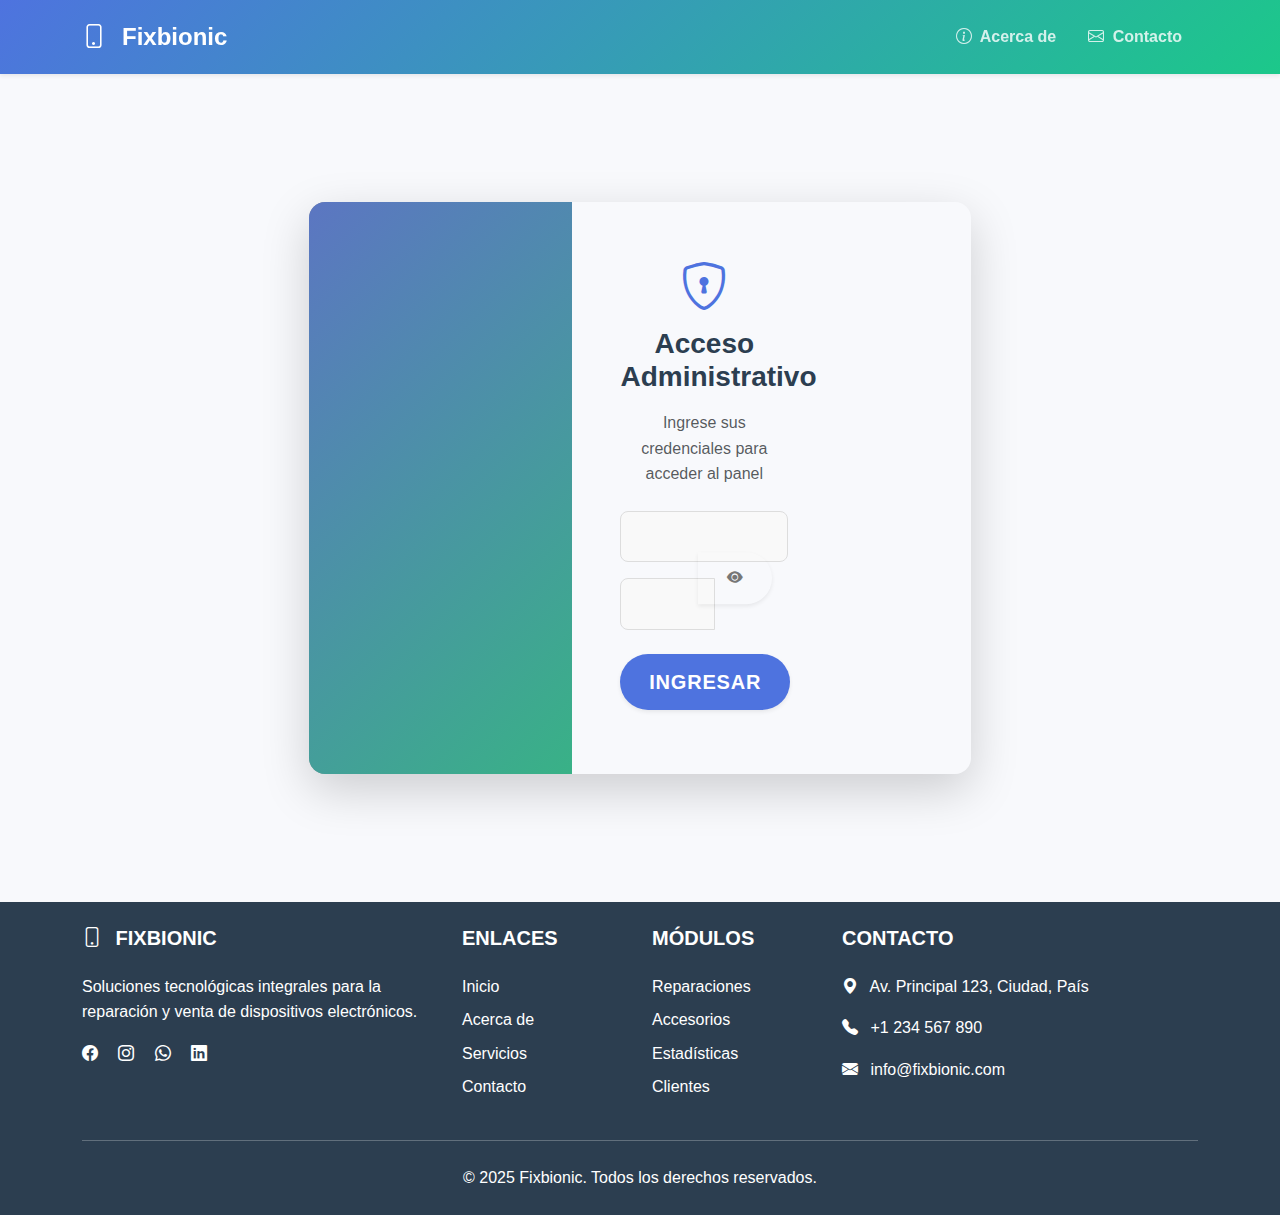
<file: index.html>
<!DOCTYPE html>
<html lang="es">
<head>
  <meta charset="UTF-8">
  <meta name="viewport" content="width=device-width, initial-scale=1.0">
  <meta name="description" content="Sistema de gestión integral para Fixbionic - Reparaciones, accesorios y estadísticas">
  <title>Fixbionic | Panel de Control</title>
  
  <!-- Bootstrap 5.3 + Icons -->
  <link href="https://cdn.jsdelivr.net/npm/bootstrap@5.3.3/dist/css/bootstrap.min.css" rel="stylesheet">
  <link rel="stylesheet" href="https://cdn.jsdelivr.net/npm/bootstrap-icons@1.11.3/font/bootstrap-icons.min.css">
  
  <!-- Font Awesome -->
  <link rel="stylesheet" href="https://cdnjs.cloudflare.com/ajax/libs/font-awesome/6.5.1/css/all.min.css">
  
  <!-- Animate.css -->
  <link rel="stylesheet" href="https://cdnjs.cloudflare.com/ajax/libs/animate.css/4.1.1/animate.min.css">
  
  <!-- Estilos personalizados -->
<link rel="stylesheet" href="cluster/styles/home.css">
</head>
<body class="d-flex flex-column">
  <!-- Navbar -->
  <nav class="navbar navbar-expand-lg navbar-dark bg-primary shadow-sm">
    <div class="container">
      <a class="navbar-brand d-flex align-items-center" href="#">
        <i class="bi bi-phone me-2"></i>
        <span>Fixbionic</span>
      </a>
      <button class="navbar-toggler" type="button" data-bs-toggle="collapse" data-bs-target="#navbarNav">
        <span class="navbar-toggler-icon"></span>
      </button>
      <div class="collapse navbar-collapse" id="navbarNav">
        <ul class="navbar-nav ms-auto">
          <li class="nav-item">
            <a class="nav-link" href="#about"><i class="bi bi-info-circle me-1"></i> Acerca de</a>
          </li>
          <li class="nav-item">
            <a class="nav-link" href="#contact"><i class="bi bi-envelope me-1"></i> Contacto</a>
          </li>
        </ul>
      </div>
    </div>
  </nav>

  <!-- Contenido Principal -->
  <main class="flex-grow-1 py-5">
    <!-- Login Section (Visible inicialmente) -->
    <section id="login-section" class="container my-5">
      <div class="row justify-content-center">
        <div class="col-lg-8">
          <div class="login-container animate__animated animate__fadeIn">
            <div class="row g-0">
              <div class="col-md-6 d-none d-md-block login-image"></div>
              <div class="col-md-6 p-5">
                <div class="text-center mb-4">
                  <i class="bi bi-shield-lock text-primary" style="font-size: 3rem;"></i>
                  <h2 class="h3 mb-3 fw-bold">Acceso Administrativo</h2>
                  <p class="text-muted">Ingrese sus credenciales para acceder al panel</p>
                </div>
                
                <form id="login-form" class="needs-validation" novalidate>
                  <div class="mb-3">
                    <label for="username" class="form-label">Usuario</label>
                    <input type="text" class="form-control" id="username" required>
                    <div class="invalid-feedback">Por favor ingrese su usuario</div>
                  </div>
                  
                  <div class="mb-4">
                    <label for="password" class="form-label">Contraseña</label>
                    <div class="input-group">
                      <input type="password" class="form-control" id="password" required>
                      <button class="btn btn-outline-secondary password-toggle" type="button" id="togglePassword">
                        <i class="bi bi-eye-fill"></i>
                      </button>
                    </div>
                    <div class="invalid-feedback">Por favor ingrese su contraseña</div>
                  </div>
                  
                  <div class="d-grid mb-3">
                    <button type="submit" class="btn btn-primary btn-lg">
                      <span id="login-text">Ingresar</span>
                      <div id="login-loader" class="loader d-none"></div>
                    </button>
                  </div>
                  
                  <div id="login-error" class="alert alert-danger d-none animate__animated animate__shakeX">
                    <i class="bi bi-exclamation-triangle-fill me-2"></i>
                    <span id="error-message">Credenciales incorrectas</span>
                  </div>
                </form>
              </div>
            </div>
          </div>
        </div>
      </div>
    </section>

    <!-- Panel de Módulos (Oculto inicialmente) -->
    <section id="panel-section" class="container py-5 d-none animate__animated animate__fadeIn">
      <div class="text-center mb-5">
        <h1 class="display-5 fw-bold text-primary">Panel de Control</h1>
        <p class="lead text-muted">Seleccione el módulo al que desea acceder</p>
      </div>
      
      <div class="row g-4">
        <!-- Módulo Reparaciones -->
        <div class="col-md-6 col-lg-4">
          <div class="module-card card h-100 shadow-sm">
            <div class="card-body text-center p-4">
              <div class="icon-wrapper">
                <i class="bi bi-tools"></i>
              </div>
              <h3 class="h4 mb-3">Reparaciones</h3>
              <p class="text-muted mb-4">Gestión completa de reparaciones de dispositivos móviles y electrónicos.</p>
              <a href="cluster/html/reparacion.html" class="btn btn-primary stretched-link">
                Acceder <i class="bi bi-arrow-right ms-2"></i>
              </a>
            </div>
          </div>
        </div>
        
        <!-- Módulo Accesorios -->
        <div class="col-md-6 col-lg-4">
          <div class="module-card card h-100 shadow-sm">
            <div class="card-body text-center p-4">
              <div class="icon-wrapper">
                <i class="bi bi-bag-check"></i>
              </div>
              <h3 class="h4 mb-3">Accesorios</h3>
              <p class="text-muted mb-4">Control de inventario y ventas de accesorios y productos tecnológicos.</p>
              <a href="cluster/html/accesorios.html" class="btn btn-primary stretched-link">
                Acceder <i class="bi bi-arrow-right ms-2"></i>
              </a>
            </div>
          </div>
        </div>
        
        <!-- Módulo Estadísticas -->
        <div class="col-md-6 col-lg-4">
          <div class="module-card card h-100 shadow-sm">
            <div class="card-body text-center p-4">
              <div class="icon-wrapper">
                <i class="bi bi-graph-up"></i>
              </div>
              <h3 class="h4 mb-3">Estadísticas</h3>
              <p class="text-muted mb-4">Reportes y análisis de ventas, ingresos y rendimiento del negocio.</p>
              <a href="cluster/html/estadisticas.html" class="btn btn-primary stretched-link">
                Acceder <i class="bi bi-arrow-right ms-2"></i>
              </a>
            </div>
          </div>
        </div>
        
        <!-- Módulo Clientes -->
        <div class="col-md-6 col-lg-4">
          <div class="module-card card h-100 shadow-sm">
            <div class="card-body text-center p-4">
              <div class="icon-wrapper">
                <i class="bi bi-people"></i>
              </div>
              <h3 class="h4 mb-3">Clientes</h3>
              <p class="text-muted mb-4">Gestión de clientes, historial y relaciones con el negocio.</p>
              <a href="cluster/html/clientes.html" class="btn btn-primary stretched-link">
                Acceder <i class="bi bi-arrow-right ms-2"></i>
              </a>
            </div>
          </div>
        </div>
        
        <!-- Módulo Inventario -->
        <div class="col-md-6 col-lg-4">
          <div class="module-card card h-100 shadow-sm">
            <div class="card-body text-center p-4">
              <div class="icon-wrapper">
                <i class="bi bi-box-seam"></i>
              </div>
              <h3 class="h4 mb-3">Inventario</h3>
              <p class="text-muted mb-4">Control de stock, alertas y gestión de productos en almacén.</p>
              <a href="cluster/html/inventario.html" class="btn btn-primary stretched-link">
                Acceder <i class="bi bi-arrow-right ms-2"></i>
              </a>
            </div>
          </div>
        </div>
        
        <!-- Módulo Configuración -->
        <div class="col-md-6 col-lg-4">
          <div class="module-card card h-100 shadow-sm">
            <div class="card-body text-center p-4">
              <div class="icon-wrapper">
                <i class="bi bi-gear"></i>
              </div>
              <h3 class="h4 mb-3">Configuración</h3>
              <p class="text-muted mb-4">Ajustes del sistema, usuarios y preferencias de la aplicación.</p>
              <a href="cluster/html/configuracion.html" class="btn btn-primary stretched-link">
                Acceder <i class="bi bi-arrow-right ms-2"></i>
              </a>
            </div>
          </div>
        </div>
      </div>
      
      <div class="text-center mt-5">
        <button id="logout-btn" class="btn btn-outline-danger">
          <i class="bi bi-box-arrow-left me-2"></i> Cerrar Sesión
        </button>
      </div>
    </section>
  </main>

  <!-- Footer -->
  <footer class="footer py-4 mt-auto">
    <div class="container">
      <div class="row">
        <div class="col-lg-4 mb-4 mb-lg-0">
          <h5 class="text-uppercase fw-bold mb-4">
            <i class="bi bi-phone me-2"></i> Fixbionic
          </h5>
          <p>Soluciones tecnológicas integrales para la reparación y venta de dispositivos electrónicos.</p>
          <div class="mt-3">
            <a href="#" class="text-white me-3"><i class="bi bi-facebook"></i></a>
            <a href="#" class="text-white me-3"><i class="bi bi-instagram"></i></a>
            <a href="#" class="text-white me-3"><i class="bi bi-whatsapp"></i></a>
            <a href="#" class="text-white"><i class="bi bi-linkedin"></i></a>
          </div>
        </div>
        
        <div class="col-lg-2 col-md-6 mb-4 mb-md-0">
          <h5 class="text-uppercase fw-bold mb-4">Enlaces</h5>
          <ul class="list-unstyled">
            <li class="mb-2"><a href="#" class="text-white text-decoration-none">Inicio</a></li>
            <li class="mb-2"><a href="#about" class="text-white text-decoration-none">Acerca de</a></li>
            <li class="mb-2"><a href="#services" class="text-white text-decoration-none">Servicios</a></li>
            <li><a href="#contact" class="text-white text-decoration-none">Contacto</a></li>
          </ul>
        </div>
        
        <div class="col-lg-2 col-md-6 mb-4 mb-md-0">
          <h5 class="text-uppercase fw-bold mb-4">Módulos</h5>
          <ul class="list-unstyled">
            <li class="mb-2"><a href="#" class="text-white text-decoration-none">Reparaciones</a></li>
            <li class="mb-2"><a href="#" class="text-white text-decoration-none">Accesorios</a></li>
            <li class="mb-2"><a href="#" class="text-white text-decoration-none">Estadísticas</a></li>
            <li><a href="#" class="text-white text-decoration-none">Clientes</a></li>
          </ul>
        </div>
        
        <div class="col-lg-4 col-md-6" id="contact">
          <h5 class="text-uppercase fw-bold mb-4">Contacto</h5>
          <ul class="list-unstyled">
            <li class="mb-3">
              <i class="bi bi-geo-alt-fill me-2"></i> Av. Principal 123, Ciudad, País
            </li>
            <li class="mb-3">
              <i class="bi bi-telephone-fill me-2"></i> +1 234 567 890
            </li>
            <li>
              <i class="bi bi-envelope-fill me-2"></i> info@fixbionic.com
            </li>
          </ul>
        </div>
      </div>
      
      <hr class="my-4 bg-light">
      
      <div class="text-center">
        <p class="mb-0">&copy; 2025 Fixbionic. Todos los derechos reservados.</p>
      </div>
    </div>
  </footer>

<script src="cluster/json/home.js"></script>
</body>
</html>
</file>
<file: cluster/styles/home.css>
:root {
  --primary-color: #4e73df;
  --primary-hover: #3a5ccc;
  --secondary-color: #1cc88a;
  --secondary-hover: #17a673;
  --dark-color: #2c3e50;
  --light-color: #f8f9fc;
  --success-color: #28a745;
  --warning-color: #ffc107;
  --danger-color: #dc3545;
  --info-color: #17a2b8;
  --transition-speed: 0.4s;
  --shadow-sm: 0 0.125rem 0.25rem rgba(0, 0, 0, 0.075);
  --shadow: 0 0.5rem 1rem rgba(0, 0, 0, 0.1);
  --shadow-lg: 0 1rem 3rem rgba(0, 0, 0, 0.175);
  --border-radius: 0.5rem;
  --border-radius-lg: 1rem;
}

/* =================== BASE MODERNA =================== */
* {
  box-sizing: border-box;
  margin: 0;
  padding: 0;
}

body {
  font-family: 'Nunito', -apple-system, BlinkMacSystemFont, 'Segoe UI', Roboto, 
               'Helvetica Neue', Arial, sans-serif;
  background-color: var(--light-color);
  color: var(--dark-color);
  line-height: 1.6;
  min-height: 100vh;
  display: flex;
  flex-direction: column;
  overflow-x: hidden;
}

/* =================== NAVBAR MODERNA =================== */
.navbar {
  background: linear-gradient(135deg, var(--primary-color) 0%, var(--secondary-color) 100%);
  box-shadow: var(--shadow);
  padding: 0.8rem 2rem;
  position: sticky;
  top: 0;
  z-index: 1000;
  transition: all var(--transition-speed) ease;
}

.navbar-brand {
  font-weight: 800;
  font-size: 1.5rem;
  color: white !important;
  display: flex;
  align-items: center;
  gap: 0.5rem;
}

.navbar-brand img {
  height: 2rem;
}

.navbar.scrolled {
  padding: 0.5rem 2rem;
  box-shadow: 0 2px 10px rgba(0, 0, 0, 0.1);
}

.nav-link {
  color: rgba(255, 255, 255, 0.8) !important;
  font-weight: 600;
  padding: 0.5rem 1rem !important;
  transition: all var(--transition-speed) ease;
  position: relative;
}

.nav-link:hover, .nav-link.active {
  color: white !important;
}

.nav-link::after {
  content: '';
  position: absolute;
  bottom: 0;
  left: 1rem;
  width: calc(100% - 2rem);
  height: 2px;
  background-color: white;
  transform: scaleX(0);
  transition: transform var(--transition-speed) ease;
}

.nav-link:hover::after, .nav-link.active::after {
  transform: scaleX(1);
}

/* =================== LOGIN MODERNO =================== */
.login-container {
  display: flex;
  max-width: 1200px;
  width: 90%;
  margin: 2rem auto;
  border-radius: var(--border-radius-lg);
  overflow: hidden;
  box-shadow: var(--shadow-lg);
  animation: fadeIn 0.8s ease-out;
}

.login-image {
  flex: 1;
  background: linear-gradient(rgba(0, 0, 0, 0.5), rgba(0, 0, 0, 0.5)), 
              url('https://images.unsplash.com/photo-1512941937669-90a1b58e7e9c?ixlib=rb-1.2.1&auto=format&fit=crop&w=1350&q=80') center/cover;
  color: white;
  display: flex;
  flex-direction: column;
  justify-content: center;
  padding: 3rem;
  position: relative;
}

.login-image::before {
  content: '';
  position: absolute;
  top: 0;
  left: 0;
  width: 100%;
  height: 100%;
  background: linear-gradient(135deg, rgba(78, 115, 223, 0.7) 0%, rgba(28, 200, 138, 0.7) 100%);
  z-index: 0;
}

.login-image-content {
  position: relative;
  z-index: 1;
}

.login-image h2 {
  font-size: 2.5rem;
  margin-bottom: 1rem;
  font-weight: 800;
}

.login-image p {
  font-size: 1.1rem;
  opacity: 0.9;
}

.login-form {
  flex: 1;
  padding: 3rem;
  background-color: white;
  display: flex;
  flex-direction: column;
  justify-content: center;
}

.login-icon {
  font-size: 3rem;
  color: var(--primary-color);
  margin-bottom: 1rem;
  animation: bounce 2s infinite;
}

.form-group {
  margin-bottom: 1.5rem;
  position: relative;
}

.form-control {
  width: 100%;
  padding: 0.8rem 1rem;
  border: 1px solid #ddd;
  border-radius: var(--border-radius);
  font-size: 1rem;
  transition: all var(--transition-speed) ease;
  background-color: #f9f9f9;
}

.form-control:focus {
  border-color: var(--primary-color);
  box-shadow: 0 0 0 0.2rem rgba(78, 115, 223, 0.25);
  background-color: white;
}

.form-label {
  position: absolute;
  left: 1rem;
  top: 0.8rem;
  color: #777;
  transition: all var(--transition-speed) ease;
  pointer-events: none;
  background-color: #f9f9f9;
  padding: 0 0.3rem;
}

.form-control:focus + .form-label,
.form-control:not(:placeholder-shown) + .form-label {
  top: -0.6rem;
  font-size: 0.8rem;
  color: var(--primary-color);
  background-color: white;
}

.password-toggle {
  position: absolute;
  right: 1rem;
  top: 50%;
  transform: translateY(-50%);
  cursor: pointer;
  color: #777;
  transition: all var(--transition-speed) ease;
}

.password-toggle:hover {
  color: var(--primary-color);
}

/* =================== BOTONES MODERNOS =================== */
.btn {
  padding: 0.8rem 1.8rem;
  border-radius: 50px;
  font-weight: 600;
  text-transform: uppercase;
  letter-spacing: 0.05rem;
  transition: all var(--transition-speed) ease;
  border: none;
  cursor: pointer;
  display: inline-flex;
  align-items: center;
  justify-content: center;
  gap: 0.5rem;
  box-shadow: var(--shadow-sm);
}

.btn-primary {
  background-color: var(--primary-color);
  color: white;
}

.btn-primary:hover {
  background-color: var(--primary-hover);
  transform: translateY(-2px);
  box-shadow: var(--shadow);
}

.btn-secondary {
  background-color: var(--secondary-color);
  color: white;
}

.btn-secondary:hover {
  background-color: var(--secondary-hover);
  transform: translateY(-2px);
  box-shadow: var(--shadow);
}

.btn-outline {
  background-color: transparent;
  border: 2px solid var(--primary-color);
  color: var(--primary-color);
}

.btn-outline:hover {
  background-color: var(--primary-color);
  color: white;
}

.btn-icon {
  font-size: 1.2rem;
}

/* =================== TARJETAS DE MÓDULOS =================== */
.modules-grid {
  display: grid;
  grid-template-columns: repeat(auto-fill, minmax(280px, 1fr));
  gap: 1.5rem;
  padding: 2rem;
}

.module-card {
  background-color: white;
  border-radius: var(--border-radius);
  overflow: hidden;
  box-shadow: var(--shadow-sm);
  transition: all var(--transition-speed) ease;
  position: relative;
  z-index: 1;
  border: none;
}

.module-card:hover {
  transform: translateY(-10px) scale(1.02);
  box-shadow: var(--shadow-lg);
}

.module-card::before {
  content: '';
  position: absolute;
  top: 0;
  left: 0;
  width: 100%;
  height: 5px;
  background: linear-gradient(90deg, var(--primary-color) 0%, var(--secondary-color) 100%);
  transition: height var(--transition-speed) ease;
}

.module-card:hover::before {
  height: 10px;
}

.module-body {
  padding: 2rem;
  text-align: center;
}

.icon-wrapper {
  width: 80px;
  height: 80px;
  margin: 0 auto 1.5rem;
  border-radius: 50%;
  display: flex;
  align-items: center;
  justify-content: center;
  background: linear-gradient(135deg, rgba(78, 115, 223, 0.1) 0%, rgba(28, 200, 138, 0.1) 100%);
  color: var(--primary-color);
  font-size: 2rem;
  transition: all var(--transition-speed) ease;
}

.module-card:hover .icon-wrapper {
  background: linear-gradient(135deg, var(--primary-color) 0%, var(--secondary-color) 100%);
  color: white;
  transform: rotate(15deg) scale(1.1);
}

.module-title {
  font-size: 1.3rem;
  font-weight: 700;
  margin-bottom: 0.5rem;
  color: var(--dark-color);
}

.module-description {
  color: #666;
  font-size: 0.9rem;
  margin-bottom: 1.5rem;
}

/* =================== TABLAS MODERNAS =================== */
.data-table-container {
  background-color: white;
  border-radius: var(--border-radius);
  box-shadow: var(--shadow-sm);
  overflow: hidden;
  margin: 1.5rem;
}

.data-table {
  width: 100%;
  border-collapse: separate;
  border-spacing: 0;
  font-size: 0.95rem;
}

.data-table thead {
  background: linear-gradient(135deg, var(--primary-color) 0%, var(--secondary-color) 100%);
  color: white;
}

.data-table th {
  padding: 1rem;
  text-align: left;
  font-weight: 600;
  text-transform: uppercase;
  letter-spacing: 0.05rem;
  font-size: 0.8rem;
}

.data-table td {
  padding: 1rem;
  border-bottom: 1px solid #eee;
  vertical-align: middle;
}

.data-table tbody tr:last-child td {
  border-bottom: none;
}

.data-table tbody tr:hover {
  background-color: #f8f9fa;
}

/* =================== ESTADOS MEJORADOS =================== */
.status-badge {
  display: inline-block;
  padding: 0.35rem 0.8rem;
  border-radius: 50px;
  font-size: 0.75rem;
  font-weight: 600;
  text-transform: uppercase;
  letter-spacing: 0.05rem;
}

.status-entregado {
  background-color: rgba(40, 167, 69, 0.1);
  color: var(--success-color);
}

.status-pendiente {
  background-color: rgba(255, 193, 7, 0.1);
  color: var(--warning-color);
}

.status-cancelado {
  background-color: rgba(220, 53, 69, 0.1);
  color: var(--danger-color);
}

.status-proceso {
  background-color: rgba(23, 162, 184, 0.1);
  color: var(--info-color);
}

/* =================== GRÁFICOS Y MÉTRICAS =================== */
.analytics-container {
  display: grid;
  grid-template-columns: repeat(auto-fit, minmax(300px, 1fr));
  gap: 1.5rem;
  padding: 1.5rem;
}

.metric-card {
  background-color: white;
  border-radius: var(--border-radius);
  padding: 1.5rem;
  box-shadow: var(--shadow-sm);
  transition: all var(--transition-speed) ease;
}

.metric-card:hover {
  transform: translateY(-5px);
  box-shadow: var(--shadow);
}

.metric-header {
  display: flex;
  justify-content: space-between;
  align-items: center;
  margin-bottom: 1rem;
}

.metric-title {
  font-size: 0.9rem;
  color: #666;
  text-transform: uppercase;
  letter-spacing: 0.05rem;
}

.metric-value {
  font-size: 2rem;
  font-weight: 700;
  color: var(--dark-color);
}

.metric-change {
  display: flex;
  align-items: center;
  font-size: 0.8rem;
  font-weight: 600;
}

.change-up {
  color: var(--success-color);
}

.change-down {
  color: var(--danger-color);
}

.chart-container {
  position: relative;
  height: 250px;
  width: 100%;
}

/* =================== EFECTOS Y ANIMACIONES =================== */
@keyframes fadeIn {
  from { opacity: 0; transform: translateY(20px); }
  to { opacity: 1; transform: translateY(0); }
}

@keyframes bounce {
  0%, 20%, 50%, 80%, 100% { transform: translateY(0); }
  40% { transform: translateY(-15px); }
  60% { transform: translateY(-7px); }
}

.fade-in {
  animation: fadeIn 0.8s ease-out;
}

.hover-scale {
  transition: transform var(--transition-speed) ease;
}

.hover-scale:hover {
  transform: scale(1.05);
}

/* =================== LOADER MODERNO =================== */
.loader-container {
  position: fixed;
  top: 0;
  left: 0;
  width: 100%;
  height: 100%;
  background-color: rgba(255, 255, 255, 0.8);
  display: flex;
  justify-content: center;
  align-items: center;
  z-index: 9999;
}

.loader {
  width: 60px;
  height: 60px;
  border: 5px solid rgba(78, 115, 223, 0.2);
  border-radius: 50%;
  border-top-color: var(--primary-color);
  animation: spin 1s ease-in-out infinite;
}

@keyframes spin {
  to { transform: rotate(360deg); }
}

/* =================== FOOTER MODERNO =================== */
.footer {
  background-color: var(--dark-color);
  color: white;
  padding: 2rem 0;
  margin-top: auto;
}

.footer-content {
  display: flex;
  flex-wrap: wrap;
  justify-content: space-between;
  max-width: 1200px;
  margin: 0 auto;
  padding: 0 2rem;
}

.footer-section {
  flex: 1;
  min-width: 250px;
  margin-bottom: 1.5rem;
}

.footer-section h3 {
  font-size: 1.2rem;
  margin-bottom: 1rem;
  position: relative;
  display: inline-block;
}

.footer-section h3::after {
  content: '';
  position: absolute;
  bottom: -5px;
  left: 0;
  width: 50%;
  height: 2px;
  background-color: var(--primary-color);
}

.footer-links {
  list-style: none;
}

.footer-links li {
  margin-bottom: 0.5rem;
}

.footer-links a {
  color: rgba(255, 255, 255, 0.7);
  text-decoration: none;
  transition: all var(--transition-speed) ease;
  display: inline-block;
}

.footer-links a:hover {
  color: white;
  transform: translateX(5px);
}

.social-icons {
  display: flex;
  gap: 1rem;
  margin-top: 1rem;
}

.social-icon {
  width: 40px;
  height: 40px;
  border-radius: 50%;
  background-color: rgba(255, 255, 255, 0.1);
  display: flex;
  align-items: center;
  justify-content: center;
  transition: all var(--transition-speed) ease;
}

.social-icon:hover {
  background-color: var(--primary-color);
  transform: translateY(-3px);
}

.footer-bottom {
  text-align: center;
  padding-top: 1.5rem;
  border-top: 1px solid rgba(255, 255, 255, 0.1);
  margin-top: 1.5rem;
}

/* =================== RESPONSIVE DESIGN =================== */
@media (max-width: 992px) {
  .login-container {
    flex-direction: column;
    width: 95%;
  }
  
  .login-image {
    min-height: 200px;
  }
  
  .modules-grid {
    grid-template-columns: repeat(auto-fill, minmax(240px, 1fr));
  }
}

@media (max-width: 768px) {
  .navbar {
    padding: 0.5rem 1rem;
  }
  
  .analytics-container {
    grid-template-columns: 1fr;
  }
  
  .footer-section {
    flex: 100%;
  }
}

@media (max-width: 576px) {
  .login-form {
    padding: 2rem 1.5rem;
  }
  
  .module-card {
    max-width: 100%;
  }
  
  .btn {
    width: 100%;
  }
}

/* =================== UTILITY CLASSES =================== */
.text-primary {
  color: var(--primary-color) !important;
}

.text-secondary {
  color: var(--secondary-color) !important;
}

.bg-gradient {
  background: linear-gradient(135deg, var(--primary-color) 0%, var(--secondary-color) 100%) !important;
}

.shadow-sm {
  box-shadow: var(--shadow-sm) !important;
}

.shadow {
  box-shadow: var(--shadow) !important;
}

.rounded-lg {
  border-radius: var(--border-radius-lg) !important;
}

.mt-auto {
  margin-top: auto !important;
}

/* =================== PANEL PRINCIPAL =================== */
#panel {
  display: none;
  flex: 1;
}

.main-content {
  padding: 2rem;
  margin-left: 250px;
  transition: all var(--transition-speed) ease;
}

.sidebar-collapsed .main-content {
  margin-left: 80px;
}
</file>
